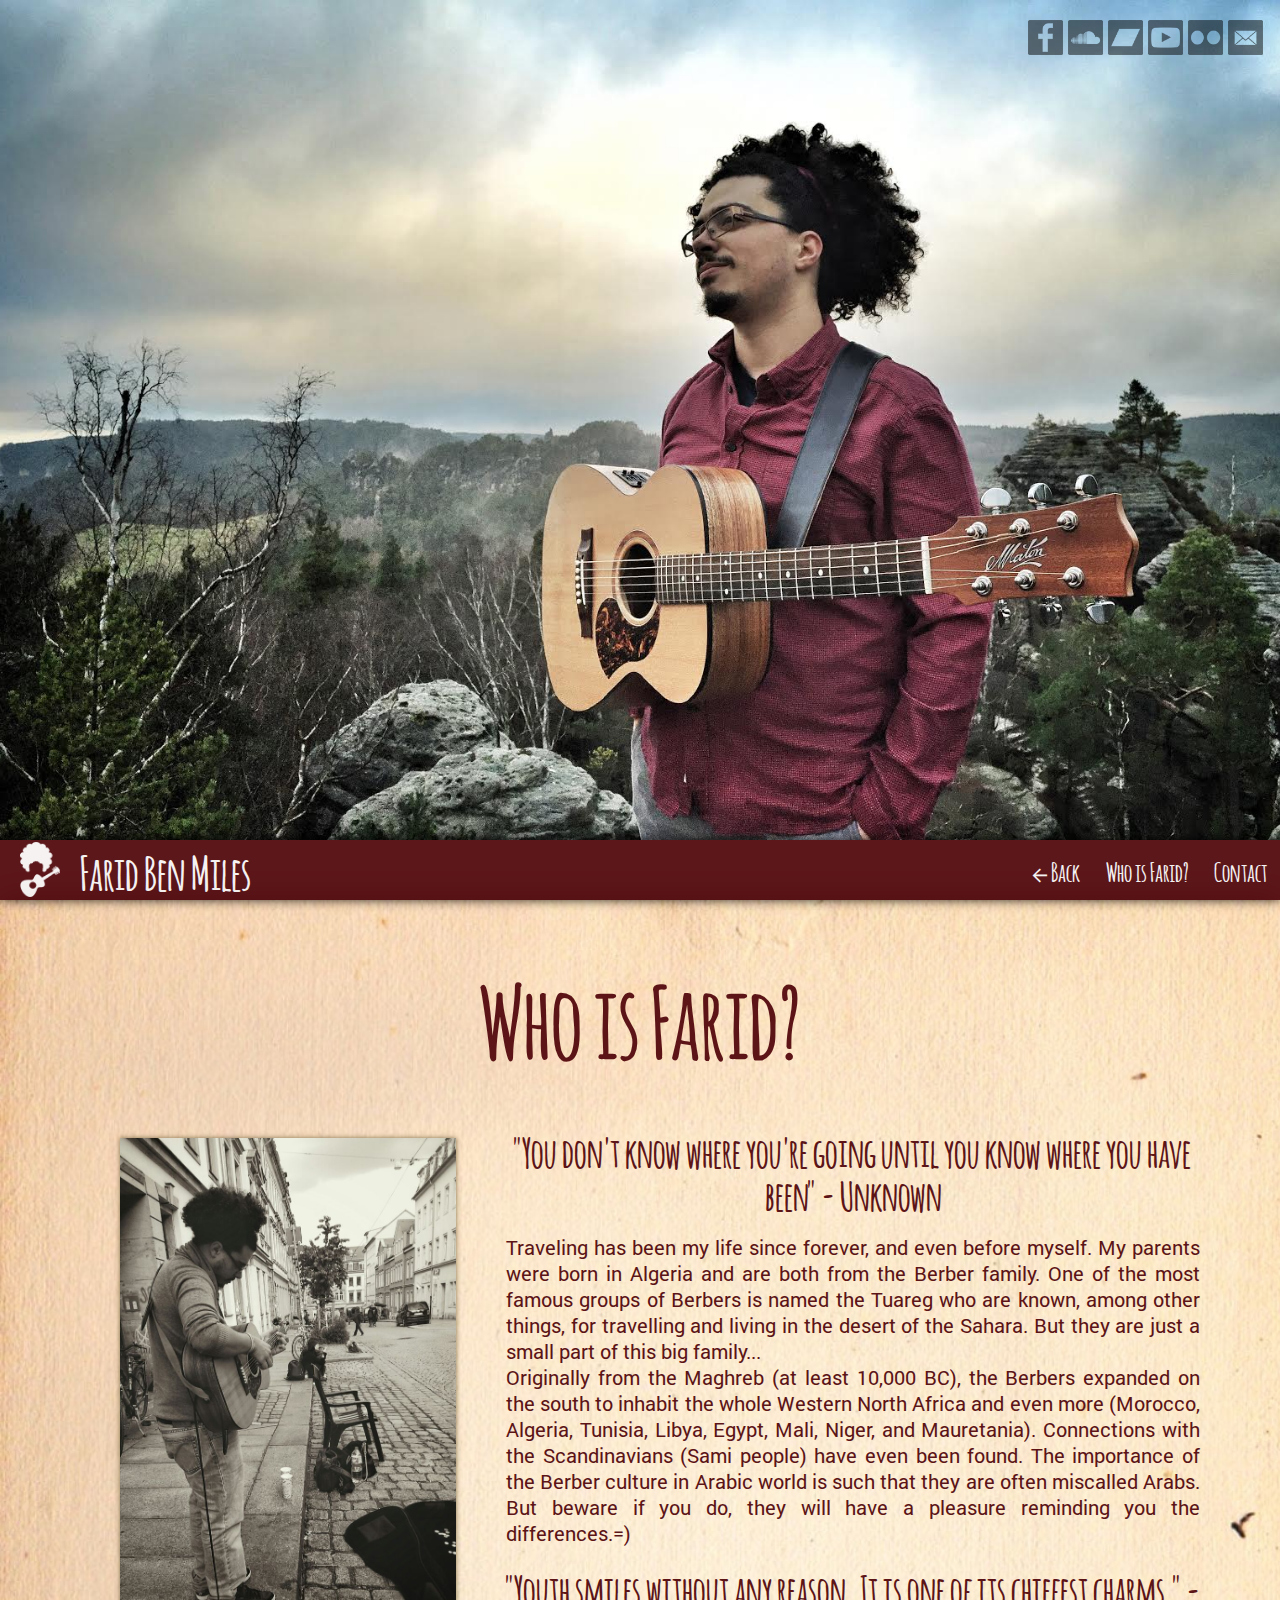
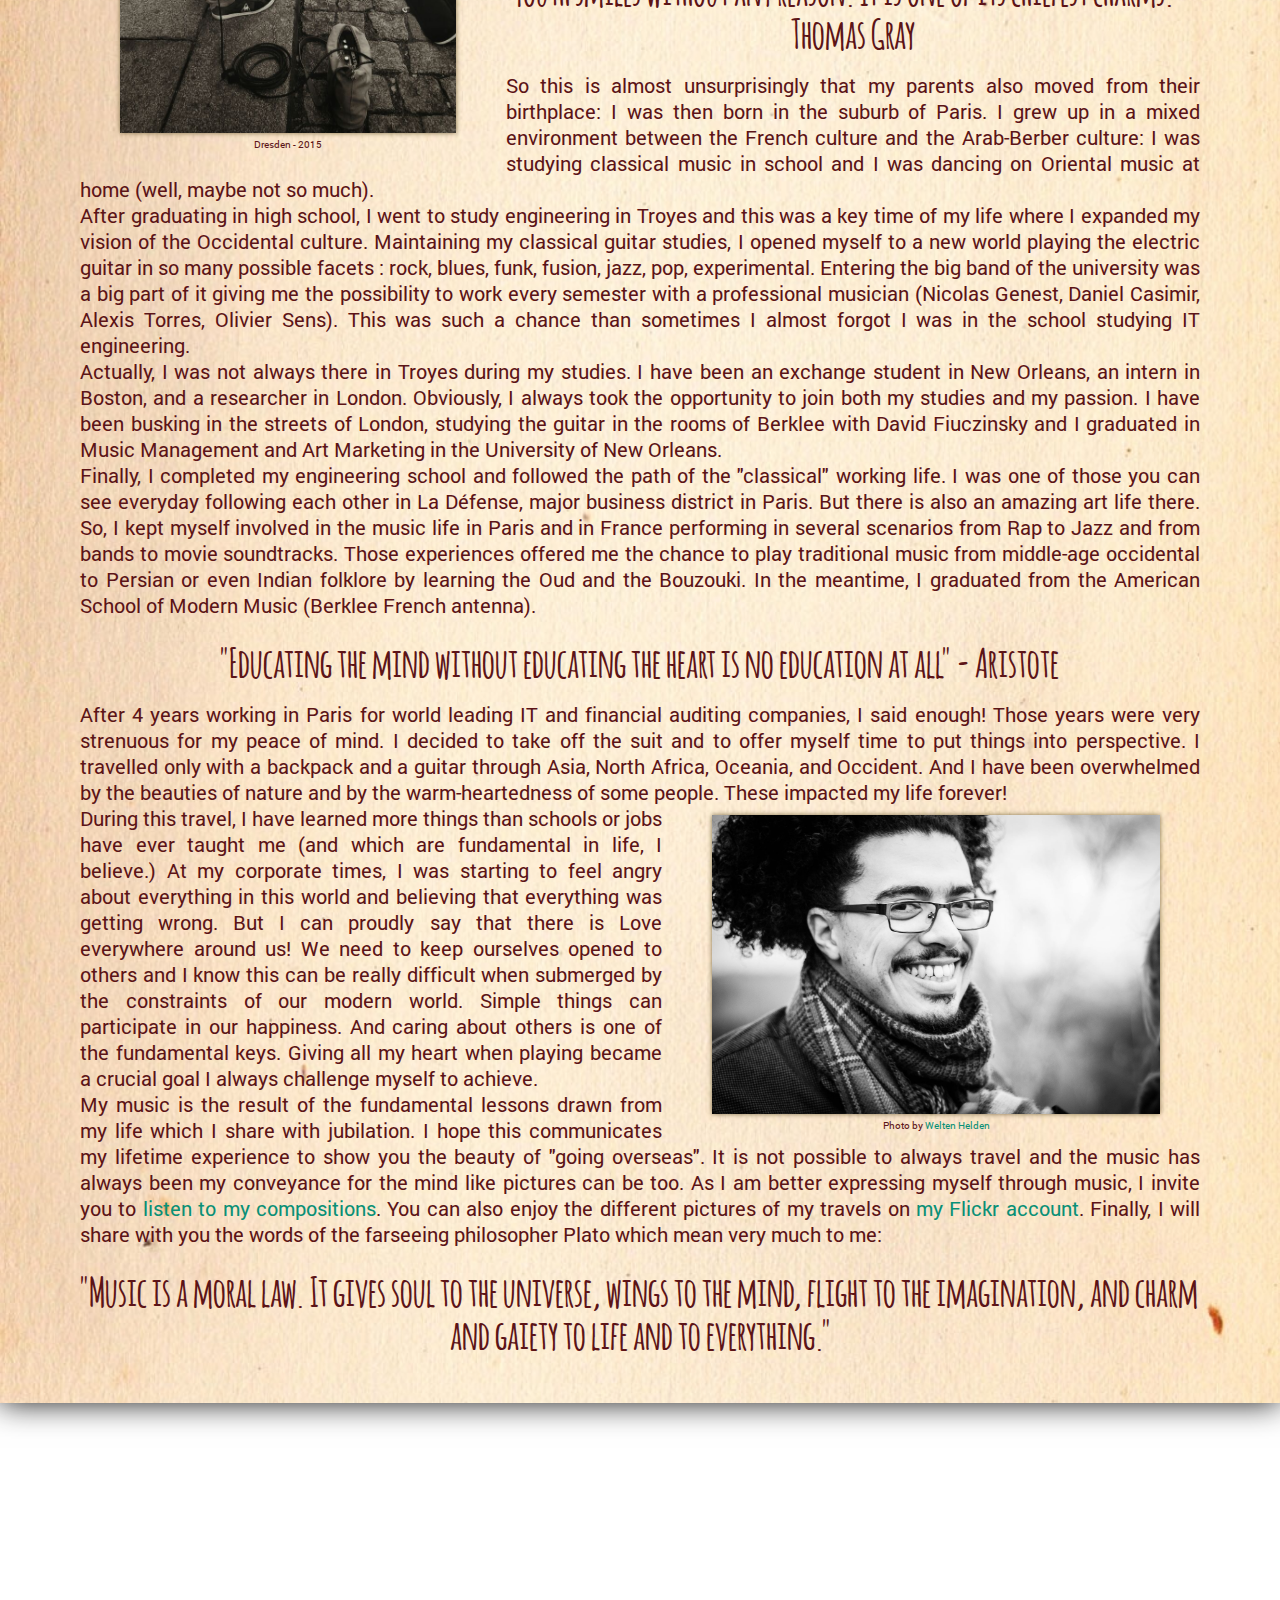
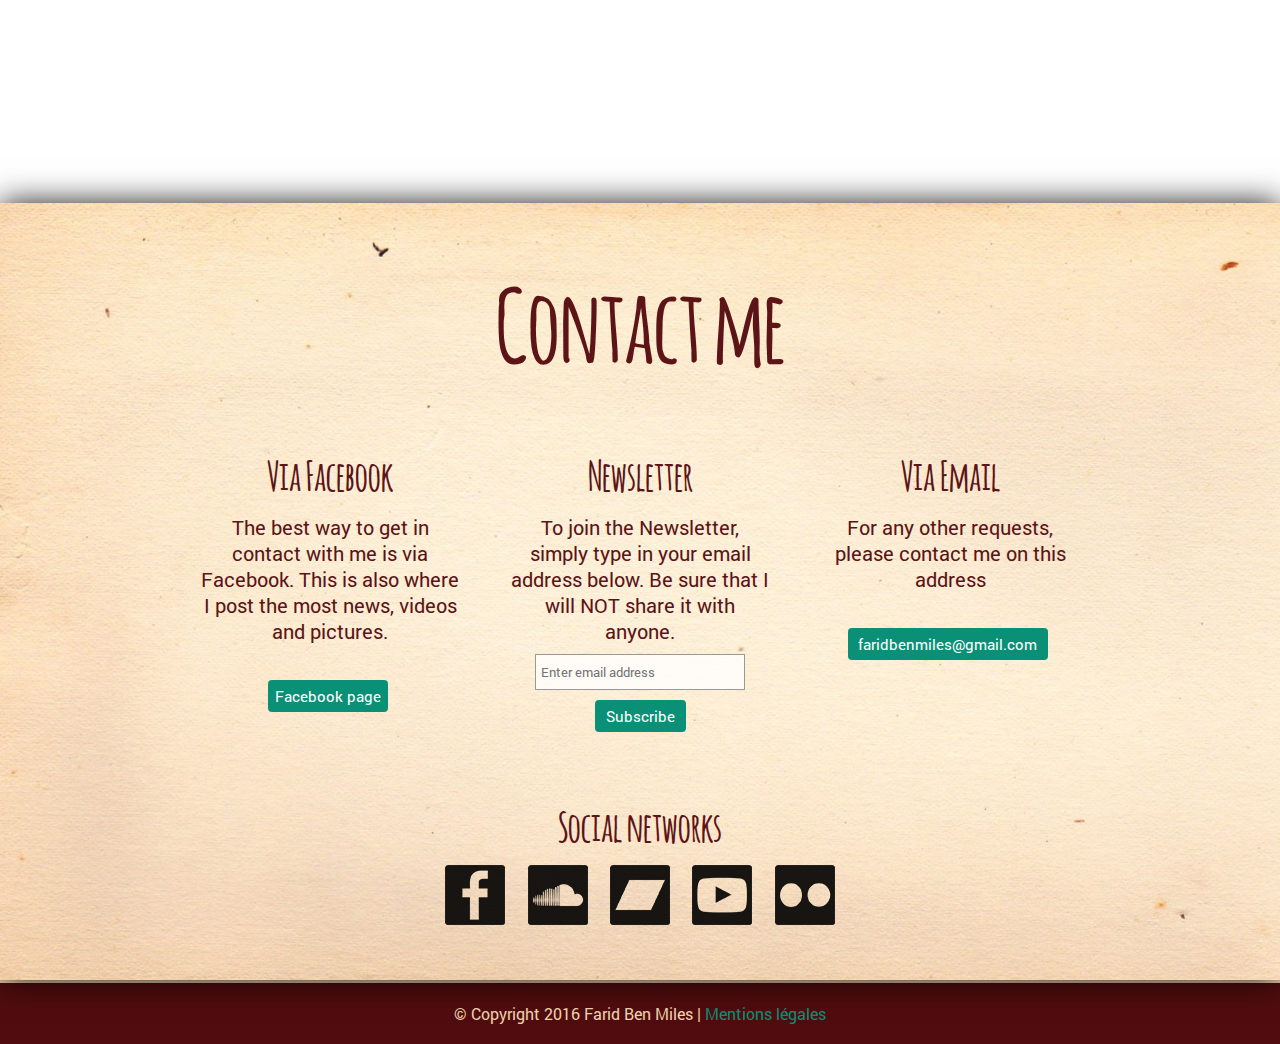
<file: about.html>
<!DOCTYPE html><html lang="en"> <head> <title>Farid Ben Miles - Acoustic Modern Fingerstyle Guitarist</title><meta charset="utf-8"/><meta name="description" content="Website of Acoustic Modern Fingerstyle Guitarist Farid Ben Miles"><meta name="copyright" content="Farid Ben Miles - 2016"><link rel="apple-touch-icon" sizes="57x57" href="apple-touch-icon-57x57.png"><link rel="apple-touch-icon" sizes="60x60" href="apple-touch-icon-60x60.png"><link rel="apple-touch-icon" sizes="72x72" href="apple-touch-icon-72x72.png"><link rel="apple-touch-icon" sizes="76x76" href="apple-touch-icon-76x76.png"><link rel="apple-touch-icon" sizes="114x114" href="apple-touch-icon-114x114.png"><link rel="apple-touch-icon" sizes="120x120" href="apple-touch-icon-120x120.png"><link rel="apple-touch-icon" sizes="144x144" href="apple-touch-icon-144x144.png"><link rel="apple-touch-icon" sizes="152x152" href="apple-touch-icon-152x152.png"><link rel="apple-touch-icon" sizes="180x180" href="apple-touch-icon-180x180.png"><link rel="icon" type="image/png" href="favicon-32x32.png" sizes="32x32"><link rel="icon" type="image/png" href="android-chrome-192x192.png" sizes="192x192"><link rel="icon" type="image/png" href="favicon-96x96.png" sizes="96x96"><link rel="icon" type="image/png" href="favicon-16x16.png" sizes="16x16"><link rel="manifest" href="manifest.json"><link rel="mask-icon" href="safari-pinned-tab.svg" color="#5bbad5"><meta name="msapplication-TileColor" content="#da532c"><meta name="msapplication-TileImage" content="mstile-144x144.png"><meta name="theme-color" content="#ffffff"><meta name="viewport" content="width=device-width, initial-scale=1, maximum-scale=1"><link rel="stylesheet" href="style.css"><link href='http://fonts.googleapis.com/css?family=Source+Sans+Pro' rel='stylesheet' type='text/css'><script src="js/jquery-1.12.4.min.js"></script><script src="js/one.js"></script><script>function jsUpdateSize(){var e=window.innerHeight||document.documentElement.clientHeight||document.body.clientHeight,i=e-60;$("header").css({height:i})}window.onload=jsUpdateSize,window.onresize=jsUpdateSize;</script> </head><body><header><div id="social" ><ul><li><a href="http://www.facebook.com/faridbenmiles" title="Facebook" target="_blank"><img alt="Facebook" src="img/social/facebook.png"/></a></li><li><a href="http://www.soundcloud.com/faridbenmiles" title="Soundcloud" target="_blank"><img alt="Soundcloud" src="img/social/soundcloud.png"/></a></li><li><a href="http://www.faridbenmiles.bandcamp.com" title="Bandcamp" target="_blank"><img alt="Bandcamp" src="img/social/bandcamp.png"/></a></li><li><a href="http://www.youtube.com" title="Youtube" target="_blank"><img alt="Youtube" src="img/social/youtube.png"/></a></li><li><a href="http://www.flickr.com" title="Flickr"><img alt="Flickr!" src="img/social/flickr.png"></a></li><li><a href="#contact-link" class="smoothScroll" title="Mail"><img alt="Mail" src="img/social/mail.png"></a></li></ul></div></header><div id="menu-container"><div id="menu" class="fixed-nav-bar"><div id="brand-link"><a href="index.html" class="smoothScroll"><img id="brand" alt="Farid Ben Miles - Logo" src="img/logo/logo-head-white.png"/><h1>Farid Ben Miles</h1></a></div><nav><ul class="topnav"><li class="icon"><a href="javascript:void(0);" onclick="myFunction()">Menu &#9776;</a></li><li><a class="smoothScroll" href="index.html#about-link">&#8592; Back</a></li><li><a class="smoothScroll" href="#about-me-link">Who is Farid?</a></li><li><a class="smoothScroll" href="#contact-link">Contact</a></li></ul></nav></div></div><span class="anchor" id="about-me-link"></span><section id="about-me" class="container"><div class="box"><h2>Who is Farid?</h2><figure id="busking-container"><img id="busking" src="img/about/Farid Ben Miles - Busking.jpg" alt="Farid Ben Miles - Busking"/><figcaption>Dresden - 2015</figcaption></figure><h3>"You don't know where you're going until you know where you have been" - <span>Unknown</span></h3><p>Traveling has been my life since forever, and even before myself. My parents were born in Algeria and are both from the Berber family. One of the most famous groups of Berbers is named the Tuareg who are known, among other things, for travelling and living in the desert of the Sahara. But they are just a small part of this big family... </p><p>Originally from the Maghreb (at least 10,000 BC), the Berbers expanded on the south to inhabit the whole Western North Africa and even more (Morocco, Algeria, Tunisia, Libya, Egypt, Mali, Niger, and Mauretania). Connections with the Scandinavians (Sami people) have even been found. The importance of the Berber culture in Arabic world is such that they are often miscalled Arabs. But beware if you do, they will have a pleasure reminding you the differences.=) </p><h3>"Youth smiles without any reason. It is one of its chiefest charms." - <span>Thomas Gray</span></h3><p>So this is almost unsurprisingly that my parents also moved from their birthplace: I was then born in the suburb of Paris. I grew up in a mixed environment between the French culture and the Arab-Berber culture: I was studying classical music in school and I was dancing on Oriental music at home (well, maybe not so much). </p><p>After graduating in high school, I went to study engineering in Troyes and this was a key time of my life where I expanded my vision of the Occidental culture. Maintaining my classical guitar studies, I opened myself to a new world playing the electric guitar in so many possible facets : rock, blues, funk, fusion, jazz, pop, experimental. Entering the big band of the university was a big part of it giving me the possibility to work every semester with a professional musician (Nicolas Genest, Daniel Casimir, Alexis Torres, Olivier Sens). This was such a chance than sometimes I almost forgot I was in the school studying IT engineering.</p><p>Actually, I was not always there in Troyes during my studies. I have been an exchange student in New Orleans, an intern in Boston, and a researcher in London. Obviously, I always took the opportunity to join both my studies and my passion. I have been busking in the streets of London, studying the guitar in the rooms of Berklee with David Fiuczinsky and I graduated in Music Management and Art Marketing in the University of New Orleans. </p><p>Finally, I completed my engineering school and followed the path of the "classical" working life. I was one of those you can see everyday following each other in La Défense, major business district in Paris. But there is also an amazing art life there. So, I kept myself involved in the music life in Paris and in France performing in several scenarios from Rap to Jazz and from bands to movie soundtracks. Those experiences offered me the chance to play traditional music from middle-age occidental to Persian or even Indian folklore by learning the Oud and the Bouzouki. In the meantime, I graduated from the American School of Modern Music (Berklee French antenna).</p><h3>"Educating the mind without educating the heart is no education at all" - <span>Aristote</span></h3><p>After 4 years working in Paris for world leading IT and financial auditing companies, I said enough! Those years were very strenuous for my peace of mind. I decided to take off the suit and to offer myself time to put things into perspective. I travelled only with a backpack and a guitar through Asia, North Africa, Oceania, and Occident. And I have been overwhelmed by the beauties of nature and by the warm-heartedness of some people. These impacted my life forever!</p><figure id="portrait-container"><img id="portrait" src="img/about/Farid Ben Miles - Portrait.jpg" alt="Farid Ben Miles - Portrait"/><figcaption>Photo by <a href="http://www.helden-welten.de" target="_blank" alt="Welten Helden">Welten Helden</a></figcaption></figure><p>During this travel, I have learned more things than schools or jobs have ever taught me (and which are fundamental in life, I believe.) At my corporate times, I was starting to feel angry about everything in this world and believing that everything was getting wrong. But I can proudly say that there is Love everywhere around us! We need to keep ourselves opened to others and I know this can be really difficult when submerged by the constraints of our modern world. Simple things can participate in our happiness. And caring about others is one of the fundamental keys. Giving all my heart when playing became a crucial goal I always challenge myself to achieve. </p><p>My music is the result of the fundamental lessons drawn from my life which I share with jubilation. I hope this communicates my lifetime experience to show you the beauty of "going overseas". It is not possible to always travel and the music has always been my conveyance for the mind like pictures can be too. As I am better expressing myself through music, I invite you to <a href="http://www.soundcloud.com/faridbenmiles" Title="Lien Soundcloud">listen to my compositions</a>. You can also enjoy the different pictures of my travels on <a href="https://www.flickr.com/photos/137623602@N04/" title="Flickr">my Flickr account</a>. Finally, I will share with you the words of the farseeing philosopher Plato which mean very much to me: </br> <h3>"Music is a moral law. It gives soul to the universe, wings to the mind, flight to the imagination, and charm and gaiety to life and to everything."</h3></p></div></div></section><div id="slide-6" class="slide-pic"></div><span class="anchor" id="contact-link"></span><section id="contact" class="container"><div class="box"> <h2> Contact me </h2><div id="contact-boxes"><div id="contact-fb" class="contact-cell"><h3>Via Facebook</h3><p>The best way to get in contact with me is via Facebook. This is also where I post the most news, videos and pictures.</p><br><a href="http://www.facebook.com/faridbenmiles">Facebook page</a></div><div id="contact-newsletter" class="contact-cell"> <h3>Newsletter</h3><div id="mc_embed_signup"><form action="//faridbenmiles.us12.list-manage.com/subscribe/post?u=b48a727301057021e14543d69&amp;id=6fdffcc9f1" method="post" id="mc-embedded-subscribe-form" name="mc-embedded-subscribe-form" class="validate" target="_blank" novalidate><div id="mc_embed_signup_scroll"><label for="mce-EMAIL">To join the Newsletter, simply type in your email address below. Be sure that I will NOT share it with anyone.</label><input type="email" value="" name="EMAIL" class="email" id="mce-EMAIL" placeholder="Enter email address" required><div style="position: absolute; left: -5000px;" aria-hidden="true"><input type="text" name="b_b48a727301057021e14543d69_6fdffcc9f1" tabindex="-1" value=""></div><div class="clear"><input type="submit" value="Subscribe" name="subscribe" id="mc-embedded-subscribe" class="button"></div></div></form></div></div><div id="contact-other" class="contact-cell"> <div class="text-container"><h3>Via Email</h3><p>For any other requests, please contact me on this address<br><br><p><a id="mailto" href="mailto:faridbenmiles@gmail.com">faridbenmiles@gmail.com</a></p></p></div></div></div><div id="social-contact" ><h3>Social networks</h3><ul><li><a href="http://www.facebook.com/faridbenmiles" title="Facebook" target="_blank"><img alt="Facebook" src="img/social/facebook.png"/></a></li><li><a href="http://www.soundcloud.com/faridbenmiles" title="Soundcloud" target="_blank"><img alt="Soundcloud" src="img/social/soundcloud.png"/></a></li><li><a href="http://www.faridbenmiles.bandcamp.com" title="Bandcamp" target="_blank"><img alt="Bandcamp" src="img/social/bandcamp.png"/></a></li><li><a href="https://www.youtube.com/channel/UC56Ud4a-E0FGQVqc9SUqksg" title="Youtube" target="_blank"><img alt="Youtube" src="img/social/youtube.png"/></a></li><li><a href="https://www.flickr.com/photos/137623602@N04/" title="Flickr"><img alt="Flickr" src="img/social/flickr.png"></a></li></ul></div><div id="social-break"></div></div></section><footer id="footnote">© Copyright 2016 Farid Ben Miles | <a href="mentions.html">Mentions légales</a> </footer><script>function myFunction(){document.getElementsByClassName("topnav")[0].classList.toggle("responsive");}</script></body></html>
</file>
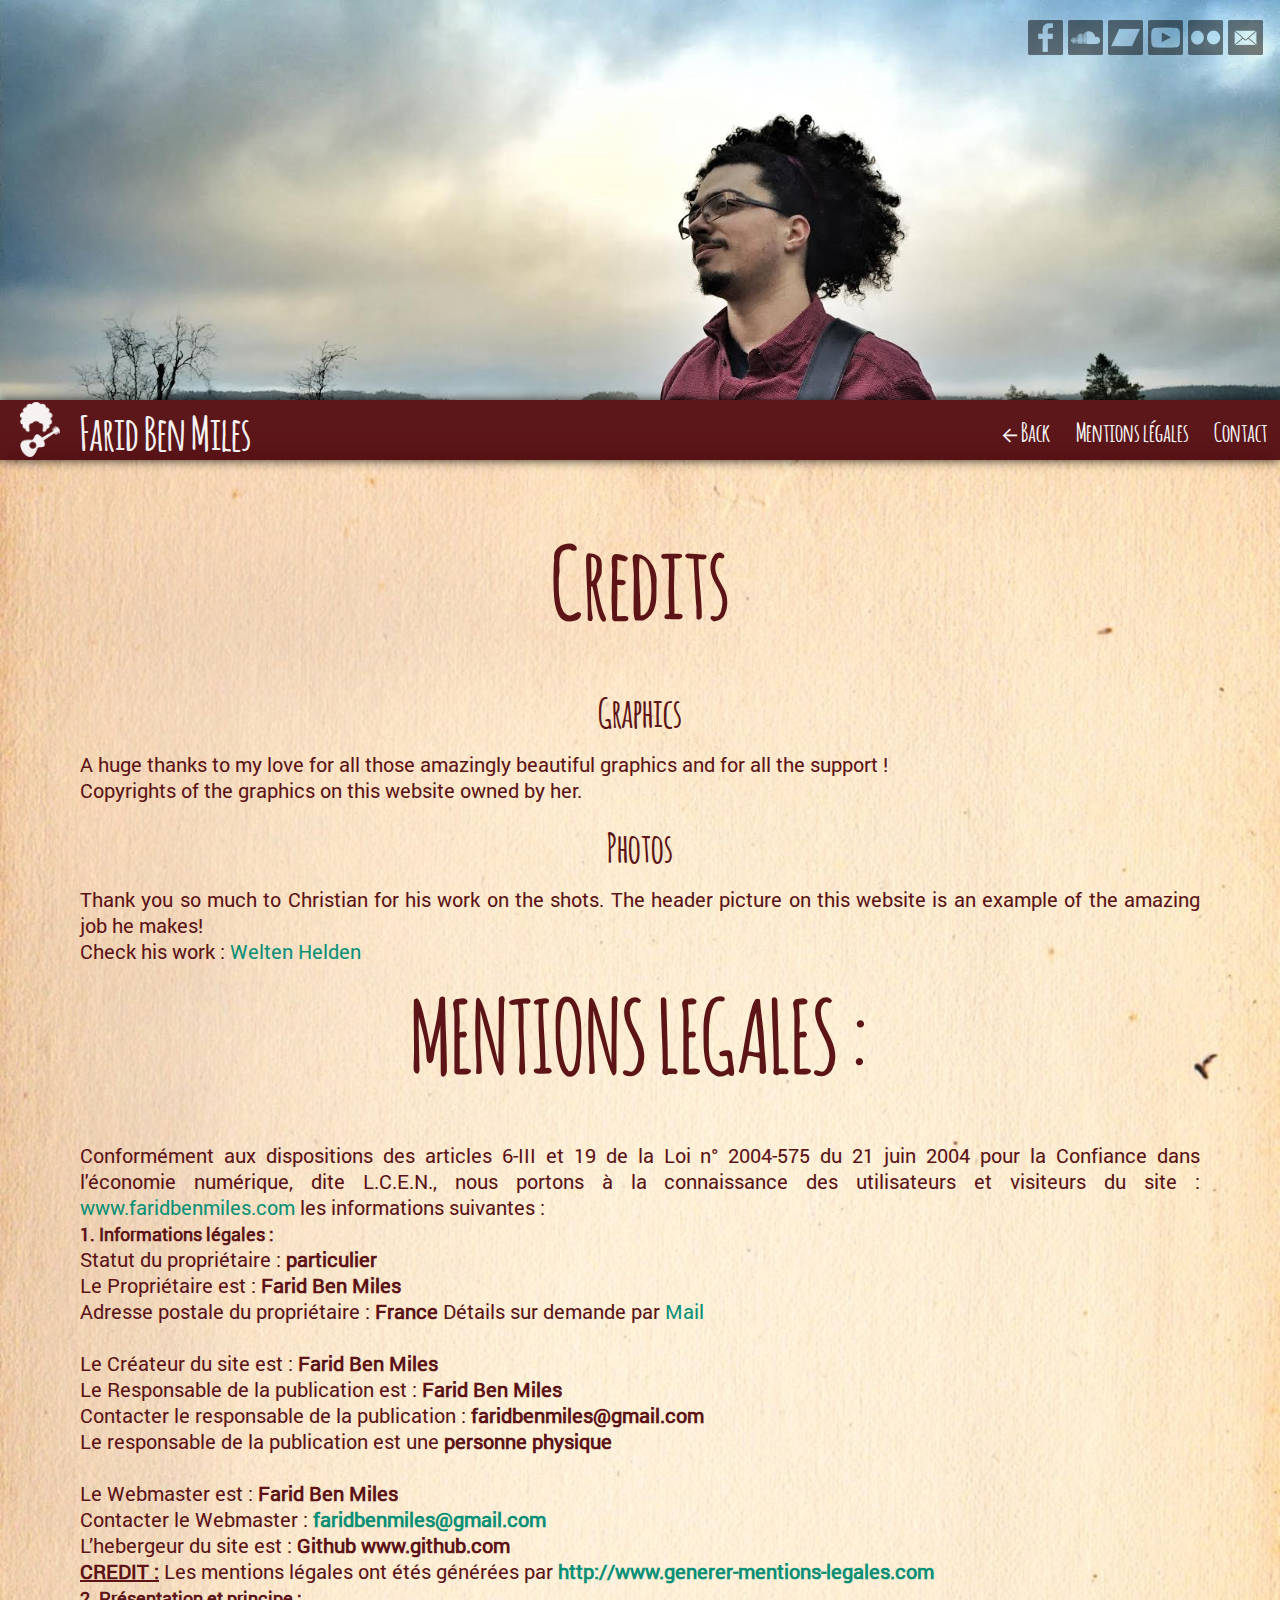
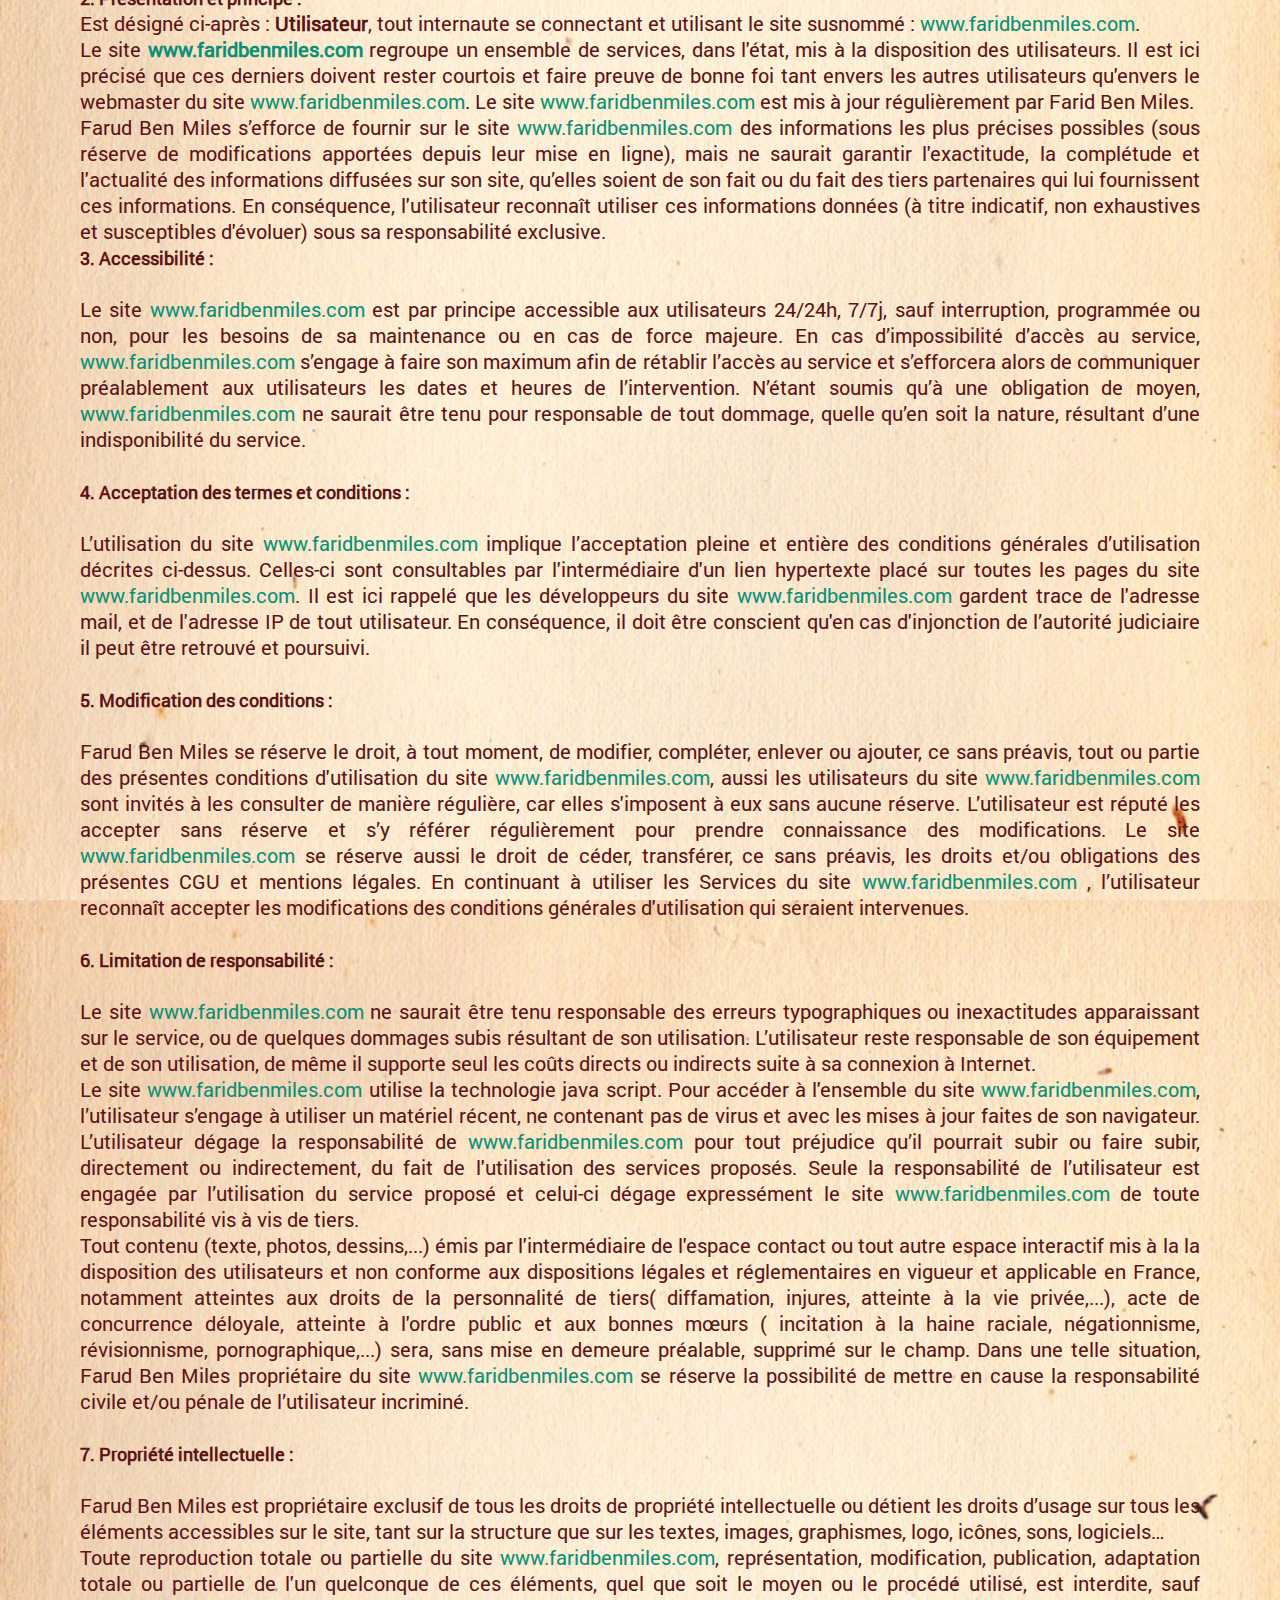
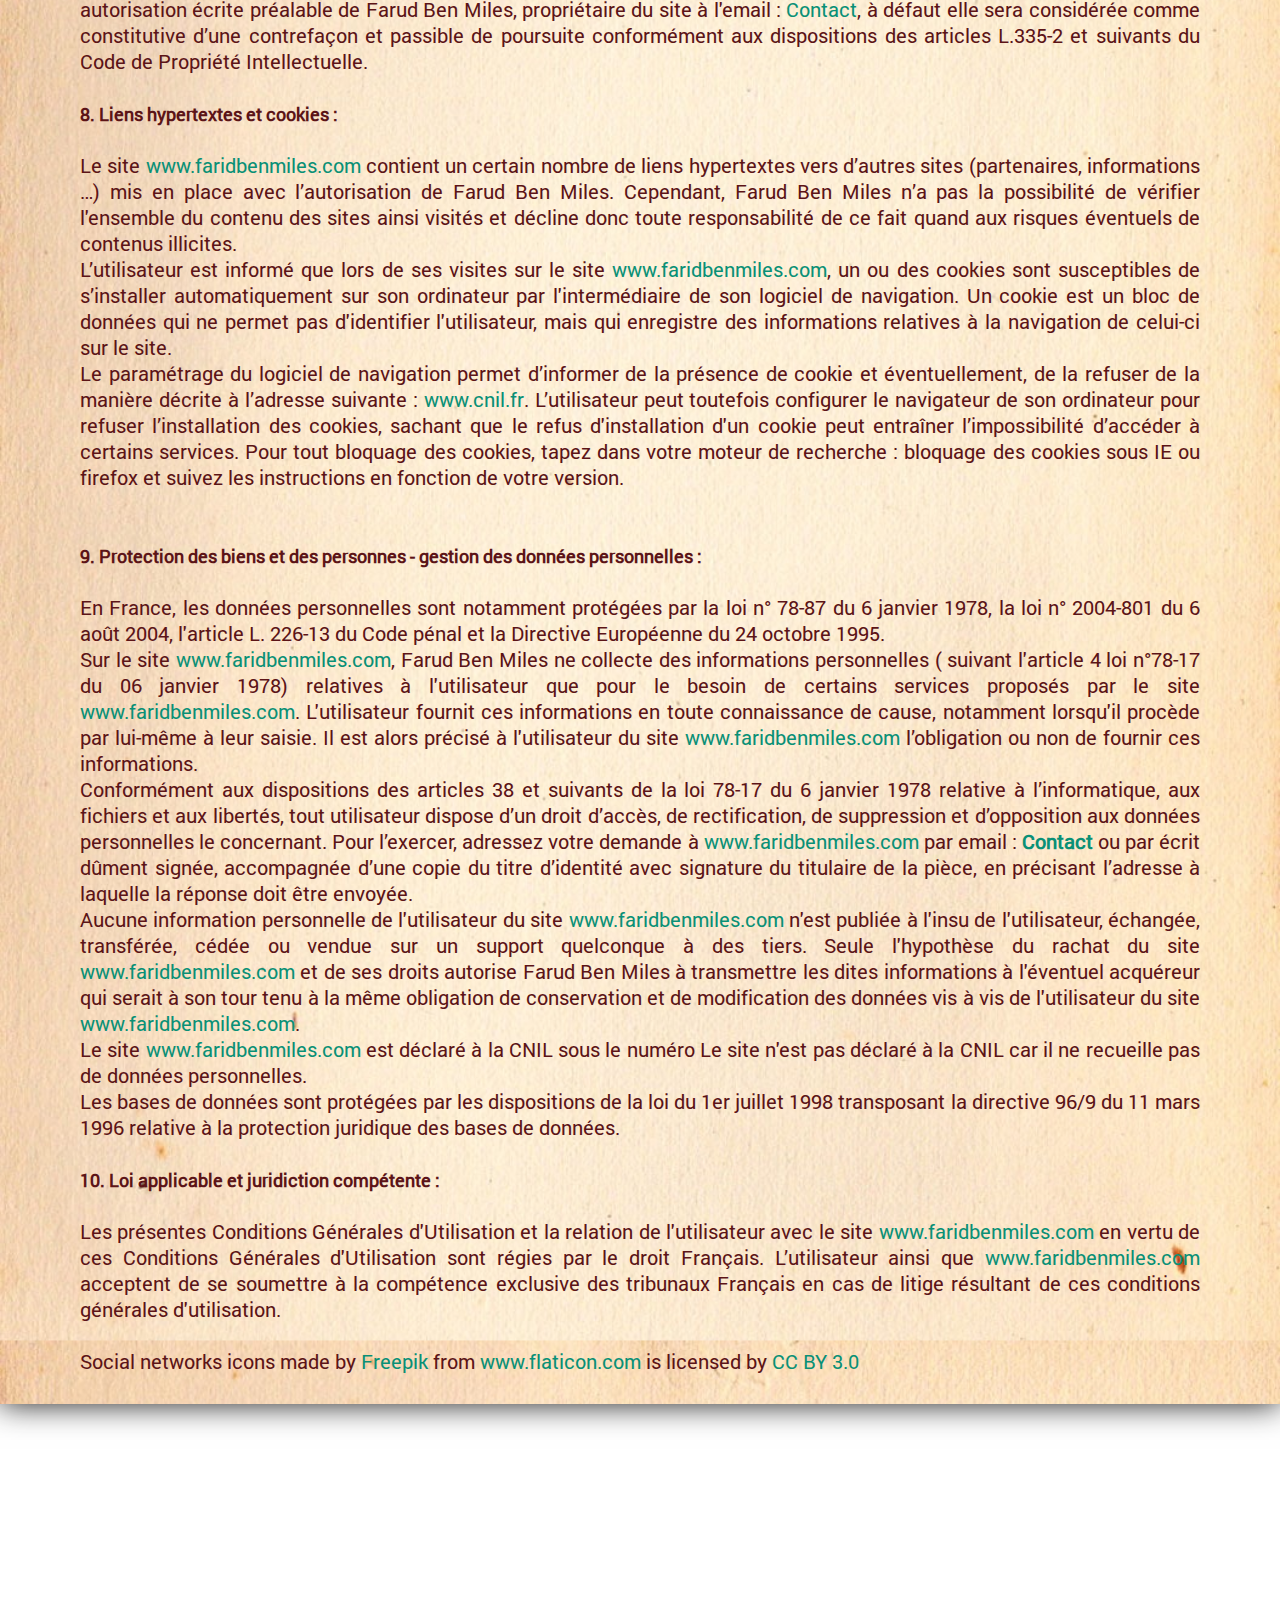
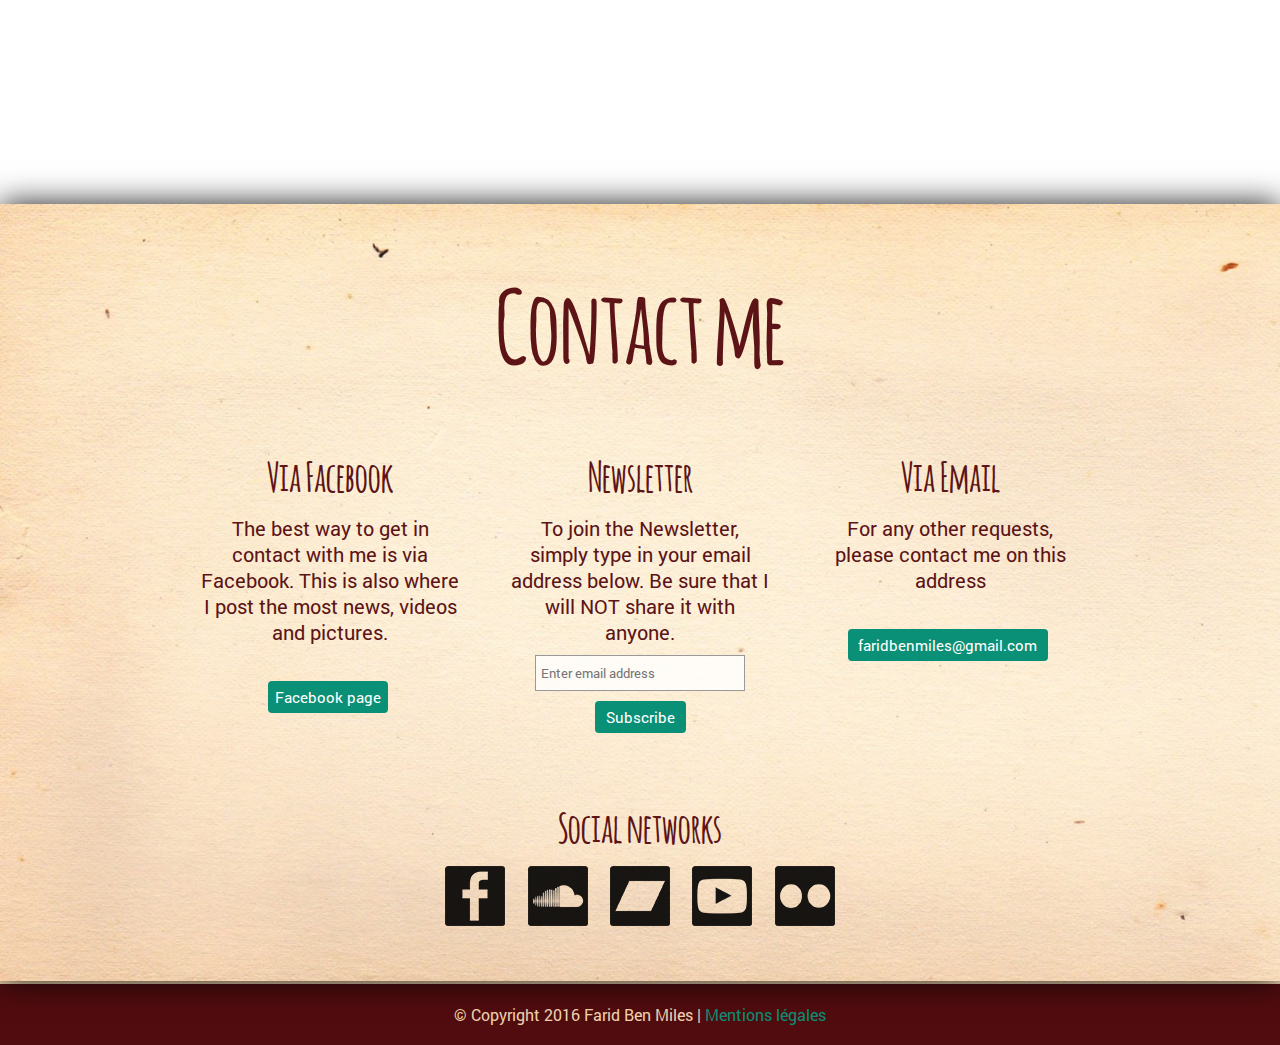
<file: mentions.html>
<!DOCTYPE html><html lang="en"> <head> <title>Farid Ben Miles - Acoustic Modern Fingerstyle Guitarist</title><meta charset="utf-8"/><meta name="description" content="Website of Acoustic Modern Fingerstyle Guitarist Farid Ben Miles"><meta name="copyright" content="Farid Ben Miles - 2016"><link rel="apple-touch-icon" sizes="57x57" href="apple-touch-icon-57x57.png"><link rel="apple-touch-icon" sizes="60x60" href="apple-touch-icon-60x60.png"><link rel="apple-touch-icon" sizes="72x72" href="apple-touch-icon-72x72.png"><link rel="apple-touch-icon" sizes="76x76" href="apple-touch-icon-76x76.png"><link rel="apple-touch-icon" sizes="114x114" href="apple-touch-icon-114x114.png"><link rel="apple-touch-icon" sizes="120x120" href="apple-touch-icon-120x120.png"><link rel="apple-touch-icon" sizes="144x144" href="apple-touch-icon-144x144.png"><link rel="apple-touch-icon" sizes="152x152" href="apple-touch-icon-152x152.png"><link rel="apple-touch-icon" sizes="180x180" href="apple-touch-icon-180x180.png"><link rel="icon" type="image/png" href="favicon-32x32.png" sizes="32x32"><link rel="icon" type="image/png" href="android-chrome-192x192.png" sizes="192x192"><link rel="icon" type="image/png" href="favicon-96x96.png" sizes="96x96"><link rel="icon" type="image/png" href="favicon-16x16.png" sizes="16x16"><link rel="manifest" href="manifest.json"><link rel="mask-icon" href="safari-pinned-tab.svg" color="#5bbad5"><meta name="msapplication-TileColor" content="#da532c"><meta name="msapplication-TileImage" content="mstile-144x144.png"><meta name="theme-color" content="#ffffff"><meta name="viewport" content="width=device-width, initial-scale=1, maximum-scale=1"><link rel="stylesheet" href="style.css"><link href='http://fonts.googleapis.com/css?family=Source+Sans+Pro' rel='stylesheet' type='text/css'><script src="js/jquery-1.12.4.min.js"></script><script src="js/one.js"></script><script>/*** Dynamic Header*/function jsUpdateSize(){function jsUpdateSize(){var e=window.innerHeight||document.documentElement.clientHeight||document.body.clientHeight,i=e-60;$("header").css({height:i})}window.onload=jsUpdateSize,window.onresize=jsUpdateSize;</script> </head><body><header><div id="social" ><ul><li><a href="http://www.facebook.com/faridbenmiles" title="Facebook" target="_blank"><img alt="Facebook" src="img/social/facebook.png"/></a></li><li><a href="http://www.soundcloud.com/faridbenmiles" title="Soundcloud" target="_blank"><img alt="Soundcloud" src="img/social/soundcloud.png"/></a></li><li><a href="http://www.faridbenmiles.bandcamp.com" title="Bandcamp" target="_blank"><img alt="Bandcamp" src="img/social/bandcamp.png"/></a></li><li><a href="http://www.youtube.com" title="Youtube" target="_blank"><img alt="Youtube" src="img/social/youtube.png"/></a></li><li><a href="http://www.flickr.com" title="Flickr"><img alt="Flickr!" src="img/social/flickr.png"></a></li><li><a href="#contact-link" class="smoothScroll" title="Mail"><img alt="Mail" src="img/social/mail.png"></a></li></ul></div></header><div id="menu-container"><div id="menu" class="fixed-nav-bar"><div id="brand-link"><a href="index.html" class="smoothScroll"><img id="brand" alt="Farid Ben Miles - Logo" src="img/logo/logo-head-white.png"/><h1>Farid Ben Miles</h1></a></div><nav><ul class="topnav"><li class="icon"><a href="javascript:void(0);" onclick="myFunction()">Menu &#9776;</a></li><li><a class="smoothScroll" href="index.html#about-link">&#8592; Back</a></li><li><a class="smoothScroll" href="#mentions-link">Mentions légales</a></li><li><a class="smoothScroll" href="#contact-link">Contact</a></li></ul></nav></div></div><span class="anchor" id="mentions-link"></span><div id="mentions-legales" class="container"><div class="box"><h2>Credits</h2><h3>Graphics</h3><p>A huge thanks to my love for all those amazingly beautiful graphics and for all the support !</p><p>Copyrights of the graphics on this website owned by her.</p><h3>Photos</h3><p>Thank you so much to Christian for his work on the shots. The header picture on this website is an example of the amazing job he makes!</p><p>Check his work : <a href="http://www.helden-welten.de" target="_blank">Welten Helden</a></p><h2>MENTIONS LEGALES :</h2><p style="text-align: justify">Conformément aux dispositions des articles 6-III et 19 de la Loi n° 2004-575 du 21 juin 2004 pour la Confiance dans l'économie numérique, dite L.C.E.N., nous portons à la connaissance des utilisateurs et visiteurs du site : <a href="http://www.faridbenmiles.com" target="_blank">www.faridbenmiles.com</a> les informations suivantes :</p><p style="text-align: justify"><strong><font size="4">1. Informations légales :</font></strong></p><p style="text-align: justify">Statut du propriétaire : <strong>particulier</strong><br>Le Propriétaire est : <strong>Farid Ben Miles</strong><br>Adresse postale du propriétaire : <strong>France</strong> Détails sur demande par <a href="#contact-link">Mail</a><br><br>Le Créateur du site est : <strong>Farid Ben Miles</strong><br>Le Responsable de la publication est : <strong>Farid Ben Miles</strong><br>Contacter le responsable de la publication : <strong>faridbenmiles@gmail.com</strong><br>Le responsable de la publication est une<strong> personne physique</strong><br><br>Le Webmaster est : <strong>Farid Ben Miles</strong><br>Contacter le Webmaster : <strong><a href="mailto:faridbenmiles@gmail.com">faridbenmiles@gmail.com</a></strong><br>L’hebergeur du site est : <strong>Github www.github.com</strong><br><strong><u>CREDIT :</u> </strong> Les mentions légales ont étés générées par<strong> <a href="http://www.generer-mentions-legales.com" target="_blank">http://www.generer-mentions-legales.com</a></strong></p><p style="text-align: justify"><strong><font size="4">2. Présentation et principe :</font></strong></p><p style="text-align: justify">Est désigné ci-après : <b>Utilisateur</b>, tout internaute se connectant et utilisant le site susnommé : <a href="http://www.faridbenmiles.com" target="_blank">www.faridbenmiles.com</a>.<br>Le site <a href="http://www.faridbenmiles.com" target="_blank"><b>www.faridbenmiles.com</b></a><b> </b>regroupe un ensemble de services, dans l'état, mis à la disposition des utilisateurs. Il est ici précisé que ces derniers doivent rester courtois et faire preuve de bonne foi tant envers les autres utilisateurs qu'envers le webmaster du site <a href="http://www.faridbenmiles.com" target="_blank">www.faridbenmiles.com</a>. Le site <a href="http://www.faridbenmiles.com" target="_blank">www.faridbenmiles.com</a> est mis à jour régulièrement par Farid Ben Miles.<br>Farud Ben Miles s’efforce de fournir sur le site <a href="http://www.faridbenmiles.com" target="_blank">www.faridbenmiles.com</a> des informations les plus précises possibles (sous réserve de modifications apportées depuis leur mise en ligne), mais ne saurait garantir l'exactitude, la complétude et l'actualité des informations diffusées sur son site, qu’elles soient de son fait ou du fait des tiers partenaires qui lui fournissent ces informations. En conséquence, l'utilisateur reconnaît utiliser ces informations données (à titre indicatif, non exhaustives et susceptibles d'évoluer) sous sa responsabilité exclusive.</p><p style="text-align: justify"><strong><font size="4">3. Accessibilité :</font></strong><br><br>Le site <a href="http://www.faridbenmiles.com" target="_blank">www.faridbenmiles.com</a> est par principe accessible aux utilisateurs 24/24h, 7/7j, sauf interruption, programmée ou non, pour les besoins de sa maintenance ou en cas de force majeure. En cas d’impossibilité d’accès au service, <a href="http://www.faridbenmiles.com" target="_blank">www.faridbenmiles.com</a> s’engage à faire son maximum afin de rétablir l’accès au service et s’efforcera alors de communiquer préalablement aux utilisateurs les dates et heures de l’intervention. N’étant soumis qu’à une obligation de moyen, <a href="http://www.faridbenmiles.com" target="_blank">www.faridbenmiles.com</a> ne saurait être tenu pour responsable de tout dommage, quelle qu’en soit la nature, résultant d’une indisponibilité du service.</p><p style="text-align: justify"><br><strong><font size="4">4. Acceptation des termes et conditions :</font></strong><br><br>L’utilisation du site <a href="http://www.faridbenmiles.com" target="_blank">www.faridbenmiles.com</a> implique l’acceptation pleine et entière des conditions générales d’utilisation décrites ci-dessus. Celles-ci sont consultables par l'intermédiaire d'un lien hypertexte placé sur toutes les pages du site <a href="http://www.faridbenmiles.com" target="_blank">www.faridbenmiles.com</a>. Il est ici rappelé que les développeurs du site <a href="http://www.faridbenmiles.com" target="_blank">www.faridbenmiles.com</a> gardent trace de l'adresse mail, et de l'adresse IP de tout utilisateur. En conséquence, il doit être conscient qu'en cas d'injonction de l’autorité judiciaire il peut être retrouvé et poursuivi.</p><p style="text-align: justify"><br><strong><font size="4">5. Modification des conditions :</font></strong></p><br><p style="text-align: justify">Farud Ben Miles se réserve le droit, à tout moment, de modifier, compléter, enlever ou ajouter, ce sans préavis, tout ou partie des présentes conditions d'utilisation du site <a href="http://www.faridbenmiles.com" target="_blank">www.faridbenmiles.com</a>, aussi les utilisateurs du site <a href="http://www.faridbenmiles.com" target="_blank">www.faridbenmiles.com</a> sont invités à les consulter de manière régulière, car elles s'imposent à eux sans aucune réserve. L’utilisateur est réputé les accepter sans réserve et s’y référer régulièrement pour prendre connaissance des modifications. Le site <a href="http://www.faridbenmiles.com" target="_blank">www.faridbenmiles.com</a> se réserve aussi le droit de céder, transférer, ce sans préavis, les droits et/ou obligations des présentes CGU et mentions légales. En continuant à utiliser les Services du site <a href="http://www.faridbenmiles.com" target="_blank">www.faridbenmiles.com</a> , l’utilisateur reconnaît accepter les modifications des conditions générales d'utilisation qui seraient intervenues.</p><p style="text-align: justify"> <br><strong><font size="4">6. Limitation de responsabilité :</font></strong><br><br>Le site <a href="http://www.faridbenmiles.com" target="_blank">www.faridbenmiles.com</a> ne saurait être tenu responsable des erreurs typographiques ou inexactitudes apparaissant sur le service, ou de quelques dommages subis résultant de son utilisation. L’utilisateur reste responsable de son équipement et de son utilisation, de même il supporte seul les coûts directs ou indirects suite à sa connexion à Internet.<br>Le site <a href="http://www.faridbenmiles.com" target="_blank">www.faridbenmiles.com</a> utilise la technologie java script. Pour accéder à l'ensemble du site <a href="http://www.faridbenmiles.com" target="_blank">www.faridbenmiles.com</a>, l’utilisateur s’engage à utiliser un matériel récent, ne contenant pas de virus et avec les mises à jour faites de son navigateur. L’utilisateur dégage la responsabilité de <a href="http://www.faridbenmiles.com" target="_blank">www.faridbenmiles.com</a> pour tout préjudice qu’il pourrait subir ou faire subir, directement ou indirectement, du fait de l'utilisation des services proposés. Seule la responsabilité de l’utilisateur est engagée par l’utilisation du service proposé et celui-ci dégage expressément le site <a href="http://www.faridbenmiles.com" target="_blank">www.faridbenmiles.com</a> de toute responsabilité vis à vis de tiers.<br>Tout contenu (texte, photos, dessins,...) émis par l'intermédiaire de l'espace contact ou tout autre espace interactif mis à la la disposition des utilisateurs et non conforme aux dispositions légales et réglementaires en vigueur et applicable en France, notamment atteintes aux droits de la personnalité de tiers( diffamation, injures, atteinte à la vie privée,...), acte de concurrence déloyale, atteinte à l'ordre public et aux bonnes mœurs ( incitation à la haine raciale, négationnisme, révisionnisme, pornographique,...) sera, sans mise en demeure préalable, supprimé sur le champ. Dans une telle situation, Farud Ben Miles propriétaire du site <a href="http://www.faridbenmiles.com" target="_blank">www.faridbenmiles.com</a> se réserve la possibilité de mettre en cause la responsabilité civile et/ou pénale de l’utilisateur incriminé.</p><p style="text-align: justify"><br><strong><font size="4">7. Propriété intellectuelle :</font></strong><br><br>Farud Ben Miles est propriétaire exclusif de tous les droits de propriété intellectuelle ou détient les droits d’usage sur tous les éléments accessibles sur le site, tant sur la structure que sur les textes, images, graphismes, logo, icônes, sons, logiciels…<br>Toute reproduction totale ou partielle du site <a href="http://www.faridbenmiles.com" target="_blank">www.faridbenmiles.com</a>, représentation, modification, publication, adaptation totale ou partielle de l'un quelconque de ces éléments, quel que soit le moyen ou le procédé utilisé, est interdite, sauf autorisation écrite préalable de Farud Ben Miles, propriétaire du site à l'email : <a class="lien" href="#contact-link">Contact</a>, à défaut elle sera considérée comme constitutive d’une contrefaçon et passible de poursuite conformément aux dispositions des articles L.335-2 et suivants du Code de Propriété Intellectuelle.</p><p style="text-align: justify"><br><strong><font size="4">8. Liens hypertextes et cookies :</font></strong><br><br>Le site <a href="http://www.faridbenmiles.com" target="_blank">www.faridbenmiles.com</a> contient un certain nombre de liens hypertextes vers d’autres sites (partenaires, informations …) mis en place avec l’autorisation de Farud Ben Miles. Cependant, Farud Ben Miles n’a pas la possibilité de vérifier l'ensemble du contenu des sites ainsi visités et décline donc toute responsabilité de ce fait quand aux risques éventuels de contenus illicites.<br>L’utilisateur est informé que lors de ses visites sur le site <a href="http://www.faridbenmiles.com" target="_blank">www.faridbenmiles.com</a>, un ou des cookies sont susceptibles de s’installer automatiquement sur son ordinateur par l'intermédiaire de son logiciel de navigation. Un cookie est un bloc de données qui ne permet pas d'identifier l'utilisateur, mais qui enregistre des informations relatives à la navigation de celui-ci sur le site. <br>Le paramétrage du logiciel de navigation permet d’informer de la présence de cookie et éventuellement, de la refuser de la manière décrite à l’adresse suivante : <a href="http://www.cnil.fr">www.cnil.fr</a>. L’utilisateur peut toutefois configurer le navigateur de son ordinateur pour refuser l’installation des cookies, sachant que le refus d'installation d'un cookie peut entraîner l’impossibilité d’accéder à certains services. Pour tout bloquage des cookies, tapez dans votre moteur de recherche : bloquage des cookies sous IE ou firefox et suivez les instructions en fonction de votre version.<br><br><br><strong><font size="4">9. Protection des biens et des personnes - gestion des données personnelles :</font></strong><br><br>En France, les données personnelles sont notamment protégées par la loi n° 78-87 du 6 janvier 1978, la loi n° 2004-801 du 6 août 2004, l'article L. 226-13 du Code pénal et la Directive Européenne du 24 octobre 1995.</p><p style="text-align: justify">Sur le site <a href="http://www.faridbenmiles.com" target="_blank">www.faridbenmiles.com</a>, Farud Ben Miles ne collecte des informations personnelles ( suivant l'article 4 loi n°78-17 du 06 janvier 1978) relatives à l'utilisateur que pour le besoin de certains services proposés par le site <a href="http://www.faridbenmiles.com" target="_blank">www.faridbenmiles.com</a>. L'utilisateur fournit ces informations en toute connaissance de cause, notamment lorsqu'il procède par lui-même à leur saisie. Il est alors précisé à l'utilisateur du site <a href="http://www.faridbenmiles.com" target="_blank">www.faridbenmiles.com</a> l’obligation ou non de fournir ces informations.<br>Conformément aux dispositions des articles 38 et suivants de la loi 78-17 du 6 janvier 1978 relative à l’informatique, aux fichiers et aux libertés, tout utilisateur dispose d’un droit d’accès, de rectification, de suppression et d’opposition aux données personnelles le concernant. Pour l’exercer, adressez votre demande à <a href="http://www.faridbenmiles.com" target="_blank">www.faridbenmiles.com</a> par email : <strong><a class="lien" href="#contact-link">Contact</a></strong> ou par écrit dûment signée, accompagnée d’une copie du titre d’identité avec signature du titulaire de la pièce, en précisant l’adresse à laquelle la réponse doit être envoyée.</p><p style="text-align: justify">Aucune information personnelle de l'utilisateur du site <a href="http://www.faridbenmiles.com" target="_blank">www.faridbenmiles.com</a> n'est publiée à l'insu de l'utilisateur, échangée, transférée, cédée ou vendue sur un support quelconque à des tiers. Seule l'hypothèse du rachat du site <a href="http://www.faridbenmiles.com" target="_blank">www.faridbenmiles.com</a> et de ses droits autorise Farud Ben Miles à transmettre les dites informations à l'éventuel acquéreur qui serait à son tour tenu à la même obligation de conservation et de modification des données vis à vis de l'utilisateur du site <a href="http://www.faridbenmiles.com" target="_blank">www.faridbenmiles.com</a>.<br>Le site <a href="http://www.faridbenmiles.com" target="_blank">www.faridbenmiles.com</a> est déclaré à la CNIL sous le numéro Le site n'est pas déclaré à la CNIL car il ne recueille pas de données personnelles.</p><p style="text-align: justify">Les bases de données sont protégées par les dispositions de la loi du 1er juillet 1998 transposant la directive 96/9 du 11 mars 1996 relative à la protection juridique des bases de données.</p><p style="text-align: justify"><br><strong><font size="4">10. Loi applicable et juridiction compétente :</font></strong><br><br>Les présentes Conditions Générales d'Utilisation et la relation de l'utilisateur avec le site <a href="http://www.faridbenmiles.com" target="_blank">www.faridbenmiles.com</a> en vertu de ces Conditions Générales d'Utilisation sont régies par le droit Français. L’utilisateur ainsi que <a href="http://www.faridbenmiles.com" target="_blank">www.faridbenmiles.com</a> acceptent de se soumettre à la compétence exclusive des tribunaux Français en cas de litige résultant de ces conditions générales d'utilisation.</p><br><div>Social networks icons made by <a href="http://www.freepik.com" title="Freepik">Freepik</a> from <a href="http://www.flaticon.com" title="Flaticon">www.flaticon.com</a> is licensed by <a href="http://creativecommons.org/licenses/by/3.0/" title="Creative Commons BY 3.0">CC BY 3.0</a></div></div></div><div id="slide-7" class="slide-pic"></div><span class="anchor" id="contact-link"></span><section id="contact" class="container"><div class="box"> <h2> Contact me </h2><div id="contact-boxes"><div id="contact-fb" class="contact-cell"><h3>Via Facebook</h3><p>The best way to get in contact with me is via Facebook. This is also where I post the most news, videos and pictures.</p><br><a href="http://www.facebook.com/faridbenmiles">Facebook page</a></div><div id="contact-newsletter" class="contact-cell"> <h3>Newsletter</h3><div id="mc_embed_signup"><form action="//faridbenmiles.us12.list-manage.com/subscribe/post?u=b48a727301057021e14543d69&amp;id=6fdffcc9f1" method="post" id="mc-embedded-subscribe-form" name="mc-embedded-subscribe-form" class="validate" target="_blank" novalidate><div id="mc_embed_signup_scroll"><label for="mce-EMAIL">To join the Newsletter, simply type in your email address below. Be sure that I will NOT share it with anyone.</label><input type="email" value="" name="EMAIL" class="email" id="mce-EMAIL" placeholder="Enter email address" required><div style="position: absolute; left: -5000px;" aria-hidden="true"><input type="text" name="b_b48a727301057021e14543d69_6fdffcc9f1" tabindex="-1" value=""></div><div class="clear"><input type="submit" value="Subscribe" name="subscribe" id="mc-embedded-subscribe" class="button"></div></div></form></div></div><div id="contact-other" class="contact-cell"> <div class="text-container"><h3>Via Email</h3><p>For any other requests, please contact me on this address<br><br><p><a id="mailto" href="mailto:faridbenmiles@gmail.com">faridbenmiles@gmail.com</a></p></p></div></div></div><div id="social-contact" ><h3>Social networks</h3><ul><li><a href="http://www.facebook.com/faridbenmiles" title="Facebook" target="_blank"><img alt="Facebook" src="img/social/facebook.png"/></a></li><li><a href="http://www.soundcloud.com/faridbenmiles" title="Soundcloud" target="_blank"><img alt="Soundcloud" src="img/social/soundcloud.png"/></a></li><li><a href="http://www.faridbenmiles.bandcamp.com" title="Bandcamp" target="_blank"><img alt="Bandcamp" src="img/social/bandcamp.png"/></a></li><li><a href="https://www.youtube.com/channel/UC56Ud4a-E0FGQVqc9SUqksg" title="Youtube" target="_blank"><img alt="Youtube" src="img/social/youtube.png"/></a></li><li><a href="https://www.flickr.com/photos/137623602@N04/" title="Flickr"><img alt="Flickr" src="img/social/flickr.png"></a></li></ul></div><div id="social-break"></div></div></section><footer id="footnote">© Copyright 2016 Farid Ben Miles | <a href="mentions.html">Mentions légales</a> </footer><script>function myFunction(){document.getElementsByClassName("topnav")[0].classList.toggle("responsive");}</script></body></html>
</file>
<file: style.css>
body,p{margin:0}a:active,a:hover{color:#0DC3A0;opacity:1}#menu,#menu-container{background-color:#540B0F;opacity:.95;height:60px}#brand-link,#menu,#social{position:absolute}#menu,h1{margin:auto}#social li,.box-video,nav li{display:inline-block}#social,nav,nav li{text-align:right}#menu-container #menu nav ul li a:hover,a,a:hover,a:visited{border-bottom:0 none}a,a:visited{color:#0a9076;text-decoration:none}@font-face{font-family:Amatic;src:url(fonts/Amatic/Amatic-Bold.ttf)}@font-face{font-family:Roboto;src:url(fonts/Roboto/Roboto-Regular.ttf)}@font-face{font-family:AmaticRegular;src:url(fonts/Amatic/AmaticSC-Regular.ttf)}body{padding:0;font:20px Roboto,'Source Sans Pro',Georgia,sans-serif;-webkit-font-smoothing:antialiased;-webkit-text-size-adjust:100%}h2,h3{font-family:Amatic,'Source Sans Pro',sans-serif;font-weight:400;font-style:normal;color:#5C1417;text-align:center;padding:0}h2{font-size:100px;margin:10px 0 60px}h3{font-size:40px;margin:20px 0}h4{font:20px Roboto,'Source Sans Pro',Georgia,sans-serif;font-weight:400;font-style:normal;font-size:20px;text-align:center;color:#5C1417;margin:0 0 10px;padding:0}#mc_embed_signup input,#mc_embed_signup label,a,a:visited{font-family:Roboto,'Source Sans Pro',sans-serif}h1,nav{line-height:60px}a{opacity:1}a:visited{opacity:.6}a:active{border-bottom:2px solid #fff}img{max-width:100%;height:auto;width:auto}header{height:400px;background-image:url('img/background/Farid Ben Miles.jpg');background-size:cover;background-position:top center}#social{height:40px;width:100%;opacity:1;top:15px;right:15px}#social ul{margin-top:5px;opacity:1}#social li{list-style:none;margin-left:.2%;margin-right:.2%}#social img{height:35px;width:35px}#social a{opacity:.5}#social a:hover{opacity:1}h1{float:right;color:#fff;font-size:46px;font-family:Amatic,'Source Sans Pro',sans-serif;vertical-align:middle;text-align:center;padding:0;font-weight:400}#brand-link{vertical-align:top}#menu #brand{float:left;height:55px;width:40px;opacity:1;z-index:1;margin:2px 20px auto}#menu-container{width:100%;position:relative;z-index:10}#menu{width:100%;z-index:1;-moz-box-shadow:0 0 10px 0 rgba(0,0,0,.9);-webkit-box-shadow:0 0 10px 0 rgba(0,0,0,.9);-o-box-shadow:0 0 10px 0 rgba(0,0,0,.9);box-shadow:0 0 10px 0 rgba(0,0,0,.9)}nav ul{padding:0;margin:0 auto}nav li{list-style:none;margin-left:1%;margin-right:1%}ul li.icon{display:none}#music:before,.anchor{display:block;visibility:hidden}#menu-container #menu nav ul li a:link,#menu-container #menu nav ul li a:visited{color:#FFF;opacity:1;font-size:26px;font-family:Amatic,'Source Sans Pro',sans-serif;border-bottom:0 none;text-decoration:none}#menu-container #menu nav ul li a:hover{color:#0a9076;opacity:1}#menu-container #menu nav ul li a:active{color:#0a9076;opacity:1;border-bottom:2px solid #fff;text-decoration:none}#music:before{content:" ";margin-top:-180px;height:180px}.slide-pic{height:400px;width:100%;background-color:#5C1417;-webkit-background-size:cover;-moz-background-size:cover;-o-background-size:cover;background-size:cover;color:#fff;margin:0 auto;padding:0;background-position:center}#slide-1{background:url(img/slide/Wakatipu.jpg) 0 no-repeat fixed}#slide-2{background:url(img/slide/Mosquee.jpg) 0 no-repeat fixed}#slide-3{background:url(img/slide/Tongariro.jpg) 0 no-repeat fixed}#slide-4{background:url(img/slide/SandyBay.jpg) 0 no-repeat fixed}#slide-5{background:url(img/slide/Volcano.jpg) 0 no-repeat fixed}#slide-6{background:url(img/slide/Fishing.jpg) 0 no-repeat fixed}#slide-7{background:url(img/slide/Camp.jpg) 0 no-repeat fixed}#slide-8{background:url(img/slide/Coast.jpg) 0 no-repeat fixed}.box-tour,.container{background-repeat:no-repeat;position:relative}.anchor{height:60px;margin-top:-60px}#about,#contact,#music,#pictures,#tour,.container{height:auto}#videos,.box-video,.container{margin:0 auto}.container{color:#5C1417;background-image:url(img/background/content-bg.jpg);background-size:cover;background-color:#fff;width:auto;overflow:hidden;padding:50px 80px 30px;text-align:justify;text-justify:inter-word;-moz-box-shadow:0 0 30px 0 rgba(0,0,0,.9);-webkit-box-shadow:0 0 30px 0 rgba(0,0,0,.9);-o-box-shadow:0 0 30px 0 rgba(0,0,0,.9);box-shadow:0 0 30px 0 rgba(0,0,0,.9)}#footnote,#videos,.fb-share-video a{text-align:center}.box-about{height:100%;width:auto}#Farid-Cartoon{width:50%;height:auto;float:right}#about p{width:100%;height:auto}.box-video{width:400px}.fb-share a,.fb-share-video a{border:0;display:inline-block;margin:10px 5px 10px 0;width:auto;text-decoration:none}#traditions{float:left}.fb-share-video a{clear:both;background-color:#0A9076;border-radius:4px;color:#fff;cursor:pointer;font-size:15px;height:32px;line-height:32px;padding:0 5px;vertical-align:top;white-space:nowrap}.fb-share-video a:hover{background-color:#0DC3A0;font-size:16px}.box-tour{height:100%;width:auto;background-image:url(img/background/plane.png);background-size:30%;background-position:top right}#lessons a,.fb-share a{clear:both;color:#fff;cursor:pointer;height:32px;line-height:32px;vertical-align:top;white-space:nowrap}#footnote{height:auto;bottom:0;padding-bottom:20px;padding-top:20px;border-top:solid;background-color:#510C0F;color:#F0D4AE;font-size:16px}.fb-share{text-align:right;clear:both;padding-top:30px}.fb-share a{background-color:#0A9076;border-radius:4px;font-size:15px;padding:0 5px;text-align:center}#contact-fb a,#lessons a{border:0;margin:10px 5px 10px 0;padding:0}#mc_embed_signup,#mc_embed_signup_scroll{margin:20px auto;width:100%}.fb-share a:hover{background-color:#0DC3A0;font-size:16px}#mentions-legales{height:auto;background-image:url(img/background/content-bg-long.jpg);background-size:100% auto;background-repeat:repeat-y}.tabs-cell{display:table-cell}#contact-boxes,#tabs-boxes{text-align:center;margin:0 auto;width:880px}#tabs{width:400px;float:left}#lessons{width:400px;float:right}#lessons a{background-color:#0A9076;border-radius:4px;display:inline-block;font-size:15px;text-align:center;text-decoration:none;width:200px}#contact-fb a:hover,#lessons a:hover{background-color:#0DC3A0;font-size:16px}#contact-fb a,#mc_embed_signup .button{background-color:#0A9076;color:#fff;height:32px;line-height:32px;text-align:center;text-decoration:none;vertical-align:top;white-space:nowrap;clear:both;cursor:pointer}#contact-fb{width:260px;float:left}#contact-newsletter{width:260px;display:inline-block}#contact-other{width:260px;float:right}#contact-fb a{border-radius:4px;display:inline-block;font-size:15px;width:120px}#mc_embed_signup{display:block}#mc_embed_signup form{display:block}#mc_embed_signup label{display:block;padding-bottom:10px;font-weight:400;font-size:20px;color:#5C1417}#mc_embed_signup input{border:1px solid #999;-webkit-appearance:none}#mc_embed_signup .button{border:0;border-radius:4px;display:inline-block;font-size:15px;margin:0 5px 10px 0;padding:0;width:30%}#mc_embed_signup .button:hover{background-color:#0DC3A0;font-size:16px}#mc_embed_signup input.email{display:block;padding:8px 0;text-indent:5px;width:80%;min-width:130px;background:rgba(255,255,255,.8);margin:auto auto 10px}#mc_embed_signup input.email:focus{background:rgba(255,255,255,.9)}#mc_embed_signup input.button{display:block;width:35%;min-width:90px;margin:auto}#contact-other a{clear:both;background-color:#0A9076;border:0;border-radius:4px;color:#fff;cursor:pointer;display:inline-block;font-size:15px;height:32px;line-height:32px;margin:10px 5px 10px 0;padding:0;text-align:center;text-decoration:none;vertical-align:top;white-space:nowrap;width:200px}#contact-other a:hover{background-color:#0DC3A0;font-size:16px}#pictures iframe{-webkit-box-shadow:0 0 65px #cdbe9f inset,0 0 20px #beae8c inset,0 0 5px #816f47;-moz-box-shadow:0 0 65px #cdbe9f inset,0 0 20px #beae8c inset,0 0 5px #816f47;-ms-box-shadow:0 0 65px #cdbe9f inset,0 0 20px #beae8c inset,0 0 5px #816f47;-o-box-shadow:0 0 65px #cdbe9f inset,0 0 20px #beae8c inset,0 0 5px #816f47;box-shadow:0 0 65px #cdbe9f inset,0 0 20px #beae8c inset,0 0 5px #816f47}#flickr{height:531px;width:800px;margin:0 auto}#pictures p{width:auto;max-width:800px;margin:auto;text-align:center}#player-container,.players{margin:0 auto;text-align:center}#player-container{width:880px;z-index:-1}#music iframe{width:400px;height:450px}.players{width:400px;float:left}#bandcamp-player{float:left;margin-right:80px}#contact-boxes{display:table}.contact-cell{display:table-cell}#social-contact{height:auto;width:100%;opacity:1;text-align:center;clear:both;display:inline-block;padding-top:30px}#social-contact ul{padding-left:0}#social-contact li{display:inline-block;margin-left:1%;margin-right:1%;list-style:none}.soundcloud-player,.youtube-player{position:relative;overflow:hidden;margin:5px;z-index:0;background:0 0}#social-contact img{height:60px;width:60px}#social-contact a{opacity:.9}#social-contact a:hover{opacity:1}#social-break{display:block}.youtube-player{padding-bottom:56.23%;height:0;max-width:100%}.iframe-container,.soundcloud-player{height:450px;width:100%}.soundcloud-player iframe,.youtube-player iframe{position:absolute;top:0;left:0;width:100%;height:100%;z-index:100;background:0 0}.soundcloud-player img,.youtube-player img{bottom:0;display:block;left:0;margin:auto;max-width:100%;width:100%;position:absolute;right:0;top:0;border:none;height:auto;cursor:pointer;-webkit-transition:.4s all;-moz-transition:.4s all;transition:.4s all}.soundcloud-player img:hover,.youtube-player img:hover{-webkit-filter:brightness(75%)}.soundcloud-player .play,.youtube-player .play{height:72px;width:72px;left:50%;top:50%;margin-left:-36px;margin-top:-36px;position:absolute;background:url(img/play-black.png) no-repeat;cursor:pointer}#busking-container,#portrait-container{margin-bottom:10px;margin-top:10px;height:auto}.soundcloud-player .play:hover,.youtube-player .play:hover{background:url(img/play.png) no-repeat}#about-me{height:auto;background-image:url(img/background/content-bg-long.jpg)}figcaption{font-size:10px;text-align:center}#busking-container{float:left;width:30%;margin-right:50px}#about-me #busking,#about-me #portrait{-webkit-box-shadow:0 0 65px #cdbe9f inset,0 0 20px #beae8c inset,0 0 5px #816f47;-moz-box-shadow:0 0 65px #cdbe9f inset,0 0 20px #beae8c inset,0 0 5px #816f47;-ms-box-shadow:0 0 65px #cdbe9f inset,0 0 20px #beae8c inset,0 0 5px #816f47;-o-box-shadow:0 0 65px #cdbe9f inset,0 0 20px #beae8c inset,0 0 5px #816f47;box-shadow:0 0 65px #cdbe9f inset,0 0 20px #beae8c inset,0 0 5px #816f47}#portrait-container{width:40%;float:right;margin-left:50px}#Farid-404{width:50%;height:auto;float:left}@media only screen and (max-width :319px){header{background-image:url(img/background/Farid-Ben-Miles-mobile.jpg)}h2{font-size:60px}.container{padding:5px 5px 10px;background-image:url(img/background/content-bg-mobile.jpg)}#social img{height:20px;width:20px}#social ul{margin-top:0}#menu #brand{margin:2px 5px auto}ul.topnav li:not(:first-child){display:none}ul.topnav li.icon{float:right;display:inline-block;height:60px}ul.topnav.responsive{position:relative;width:90px;margin:0;float:right}#music iframe,#player-container,.box-video,.players{width:200px}nav ul.topnav.responsive li,nav ul.topnav.responsive li a{text-align:center;margin:0 auto}nav ul.topnav.responsive li{float:none;display:block}nav ul.topnav.responsive li:not(:first-child){height:50px;line-height:50px;opacity:1.95;background:#520A0E}#menu h1{font-size:26px}.container .box-about{text-align:left}.players{clear:both}#flickr,#pictures iframe{width:250px;height:166.5px}#contact-boxes,#contact-fb,#contact-newsletter,#contact-other,#lessons,#tabs,#tabs-boxes{width:100%}#social-contact img{height:30px;width:30px}#slide-1{background:url(img/slide/Wakatipu-mobile.jpg) 0 no-repeat fixed}#slide-2{background:url(img/slide/Mosquee-mobile.jpg) 0 no-repeat fixed}#slide-3{background:url(img/slide/Tongariro-mobile.jpg) 0 no-repeat fixed}#slide-4{background:url(img/slide/SandyBay-mobile.jpg) 0 no-repeat fixed}#slide-5{background:url(img/slide/Volcano-mobile.jpg) 0 no-repeat fixed}#slide-6{background:url(img/slide/Fishing-mobile.jpg) 0 no-repeat fixed}#slide-7{background:url(img/slide/Camp-mobile.jpg) 0 no-repeat fixed}#slide-8{background:url(img/slide/Coast-mobile.jpg) 0 no-repeat fixed}#about-me,#mentions-legales{background-image:url(img/background/content-bg-mobile-long.jpg)}.fb-share{text-align:center}}@media only screen and (min-width :320px) and (max-width :480px){header{background-image:url(img/background/Farid-Ben-Miles-mobile.jpg)}h2{font-size:60px}.container{padding:10px 10px 20px;background-image:url(img/background/content-bg-mobile.jpg)}#menu #brand{margin:2px 5px auto}ul.topnav li:not(:first-child){display:none}ul.topnav li.icon{float:right;display:inline-block;height:60px}ul.topnav.responsive{position:relative;width:90px;margin:0;float:right}#music iframe,#player-container,.box-video,.players{width:250px}nav ul.topnav.responsive li,nav ul.topnav.responsive li a{text-align:center;margin:0 auto}nav ul.topnav.responsive li{float:none;display:block}nav ul.topnav.responsive li:not(:first-child){height:50px;line-height:50px;opacity:1.95;background:#520A0E}#menu h1{font-size:36px}.container .box-about{text-align:left}.players{clear:both}#flickr,#pictures iframe{width:250px;height:166.5px}#contact-boxes,#contact-fb,#contact-newsletter,#contact-other,#lessons,#tabs,#tabs-boxes{width:280px}#social-contact img{height:40px;width:40px}#slide-1{background:url(img/slide/Wakatipu-mobile.jpg) 0 no-repeat fixed}#slide-2{background:url(img/slide/Mosquee-mobile.jpg) 0 no-repeat fixed}#slide-3{background:url(img/slide/Tongariro-mobile.jpg) 0 no-repeat fixed}#slide-4{background:url(img/slide/SandyBay-mobile.jpg) 0 no-repeat fixed}#slide-5{background:url(img/slide/Volcano-mobile.jpg) 0 no-repeat fixed}#slide-6{background:url(img/slide/Fishing-mobile.jpg) 0 no-repeat fixed}#slide-7{background:url(img/slide/Camp-mobile.jpg) 0 no-repeat fixed}#slide-8{background:url(img/slide/Coast-mobile.jpg) 0 no-repeat fixed}#about-me,#mentions-legales{background-image:url(img/background/content-bg-mobile-long.jpg)}.fb-share{text-align:center}}@media only screen and (min-width :481px) and (max-width :767px){.container{padding:20px 20px 50px}#menu #brand{margin:2px 5px auto}ul.topnav li:not(:first-child){display:none}ul.topnav li.icon{float:right;display:inline-block;height:60px}ul.topnav.responsive{position:relative;width:90px;margin:0;float:right;z-index:1}#lessons,#music iframe,#player-container,#tabs,#tabs-boxes,.players{width:350px}nav ul.topnav.responsive li,nav ul.topnav.responsive li a{text-align:center;margin:0 auto}nav ul.topnav.responsive li{float:none;display:block}nav ul.topnav.responsive li:not(:first-child){height:50px;line-height:50px;opacity:1.95;background:#520A0E}#menu h1{font-size:36px}.container .box-about{text-align:left}.players{clear:both}#videos iframe{width:400px;height:225px}#flickr,#pictures iframe{width:351px;height:233px}#contact-boxes,#contact-fb,#contact-newsletter,#contact-other{width:300px}.fb-share{text-align:center}}@media only screen and (min-width :768px) and (max-width :1024px){#contact-boxes,#contact-fb,#contact-newsletter,#contact-other,#lessons,#player-container,#tabs,#tabs-boxes{width:400px}.container{padding:50px 50px 80px}.players{clear:both}#flickr,#pictures iframe{width:500px;height:331.9px}}
</file>
